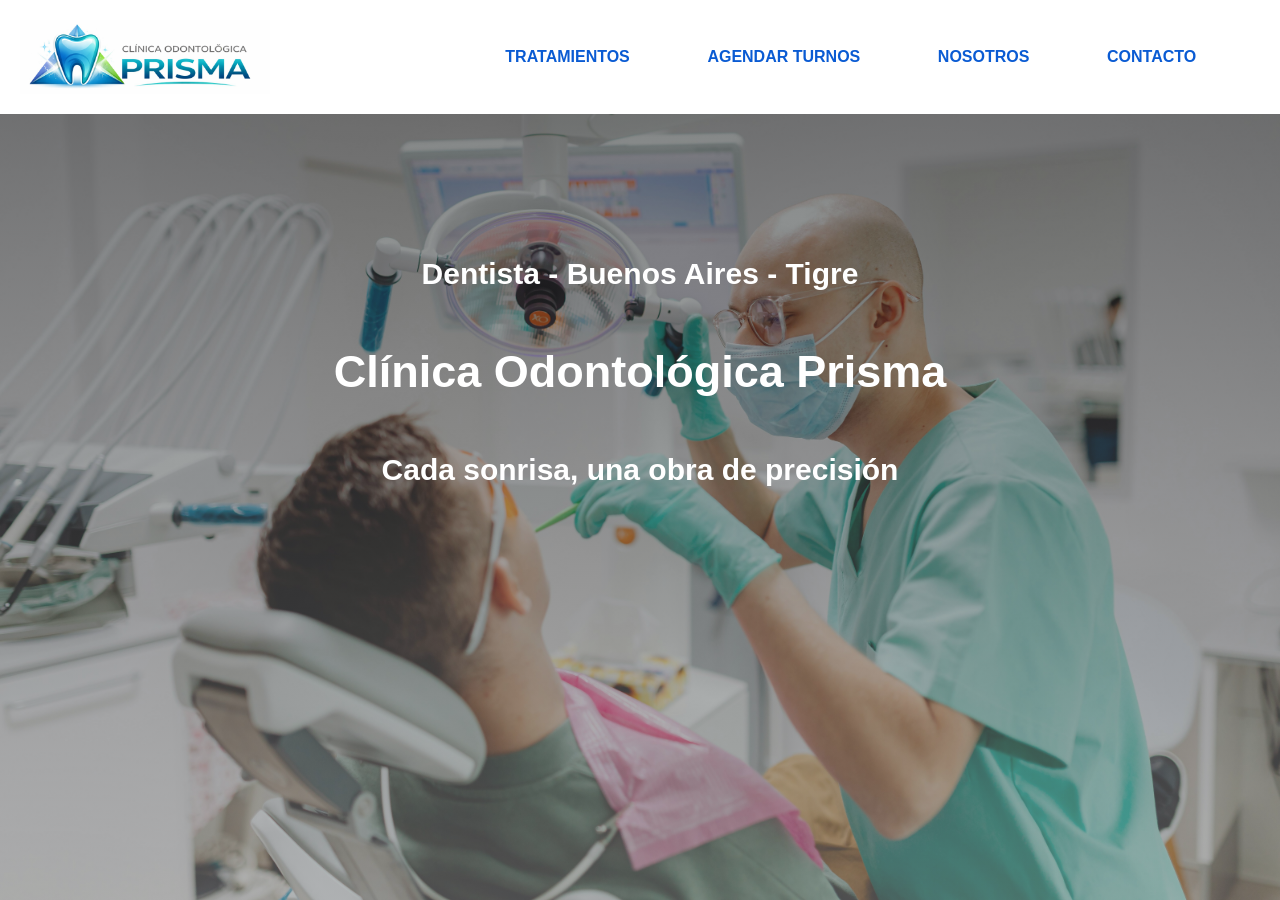
<file: Código y Despliegue/Versiones/Prisma Versión 1.1/index.html>
<!DOCTYPE html>
<html lang="es">

<head>
    <meta charset="UTF-8">
    <meta name="viewport" content="width=device-width, initial-scale=1.0">
    <title>Clínica Prisma</title>

    <!-- CSS -->
    <link rel="stylesheet" href="css/styles.css">
</head>
    <header class="header">
        <nav class="barra_superior">
             <img class="logo" src="img/prisma.png" width="250" onclick="window.location.href='index.html'">

            <div class="botones">
    <a href="tratamientos.html" class="button-48">
        <span class="text">Tratamientos</span>
    </a>
    <a href="agenda.html" class="button-48">
        <span class="text">Agendar Turnos</span>
    </a>
    <a href="nosotros.html" class="button-48">
        <span class="text">Nosotros</span>
    </a>
    <a href="contacto.html" class="button-48">
    <span class="text">Contacto</span>
</a>
</div>
        </nav>
    </header>
<body>
    <div class="texto">
        <h2>Dentista - Buenos Aires - Tigre</h2>
        <h1>Clínica Odontológica Prisma</h1>
        <h2>Cada sonrisa, una obra de precisión</h2>
    </div>
</body>

</html>
</file>
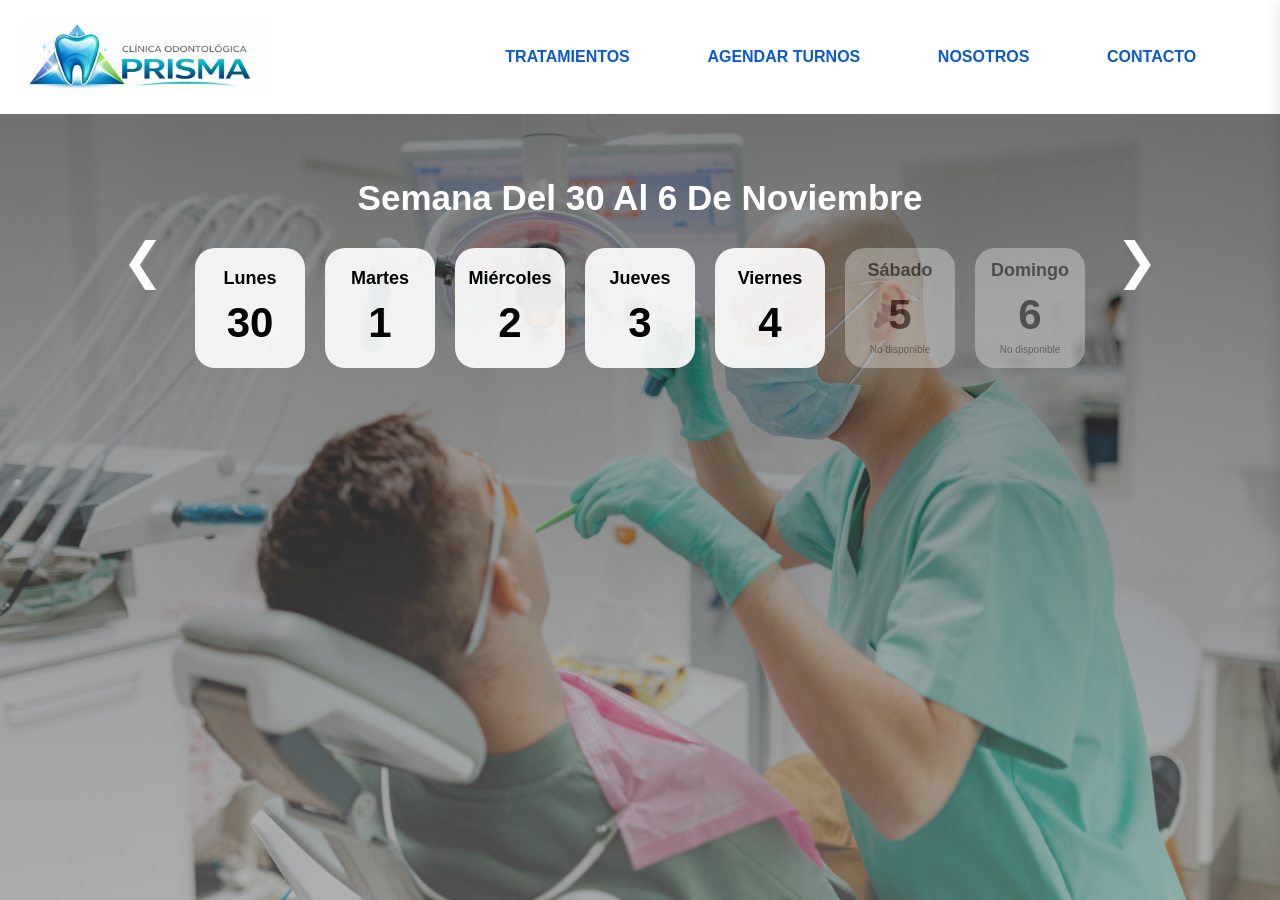
<file: Código y Despliegue/Versiones/Prisma Versión 1.1/agenda.html>
<!DOCTYPE html>
<html lang="es">

<head>
    <meta charset="UTF-8">
    <meta name="viewport" content="width=device-width, initial-scale=1.0">
    <title>Clínica Prisma</title>

    <!-- CSS -->
    <link rel="stylesheet" href="css/styles.css">
</head>
    <header class="header">
        <nav class="barra_superior">
             <img class="logo" src="img/prisma.png" width="250" onclick="window.location.href='index.html'">

            <div class="botones">
    <a href="tratamientos.html" class="button-48">
        <span class="text">Tratamientos</span>
    </a>
    <a href="agenda.html" class="button-48">
        <span class="text">Agendar Turnos</span>
    </a>
    <a href="nosotros.html" class="button-48">
        <span class="text">Nosotros</span>
    </a>
    <a href="contacto.html" class="button-48">
    <span class="text">Contacto</span>
</a>
</div>
        </nav>
    </header>
<body>
<div class="turnos-container">

    <button class="flecha" id="anterior">
        &#10094;
    </button>
    <div class="contenido-turnos">
        <h1 id="rango-semana"></h1>
        <div class="dias" id="dias-container"></div>
    </div>
    <button class="flecha" id="siguiente">
        &#10095;
    </button>
</div>
<div id="sidebar-turnos" class="sidebar">
    
    <h2>Reservar turno</h2>

    <p id="fecha-seleccionada"></p>

<label>Horario</label>

<div id="horarios-container" class="horarios-container">
    <button class="horario-btn" data-hora="10:30">10:30</button>
    <button class="horario-btn" data-hora="12:00">12:00</button>
    <button class="horario-btn" data-hora="13:30">13:30</button>
    <button class="horario-btn" data-hora="15:00">15:00</button>
    <button class="horario-btn" data-hora="16:30">16:30</button>
    <button class="horario-btn" data-hora="18:00">18:00</button>
</div>

    <label>Nombre</label>
    <input id="nombre" type="text" placeholder="Ingresá tu nombre">

    <label>Apellido</label>
    <input id="apellido" type="text" placeholder="Ingresá tu apellido">

    <label>Celular</label>
    <input id="celular" type="text" placeholder="Ej: 11 1234 5678">

    <label>Correo</label>
    <input id="correo" type="email" placeholder="ejemplo@mail.com">

    <button id="confirmar-turno">Confirmar turno</button>

    <button id="cerrar-sidebar">Cerrar</button>

</div>
</body>
<script src="js/turnos.js"></script>
</html>
</file>
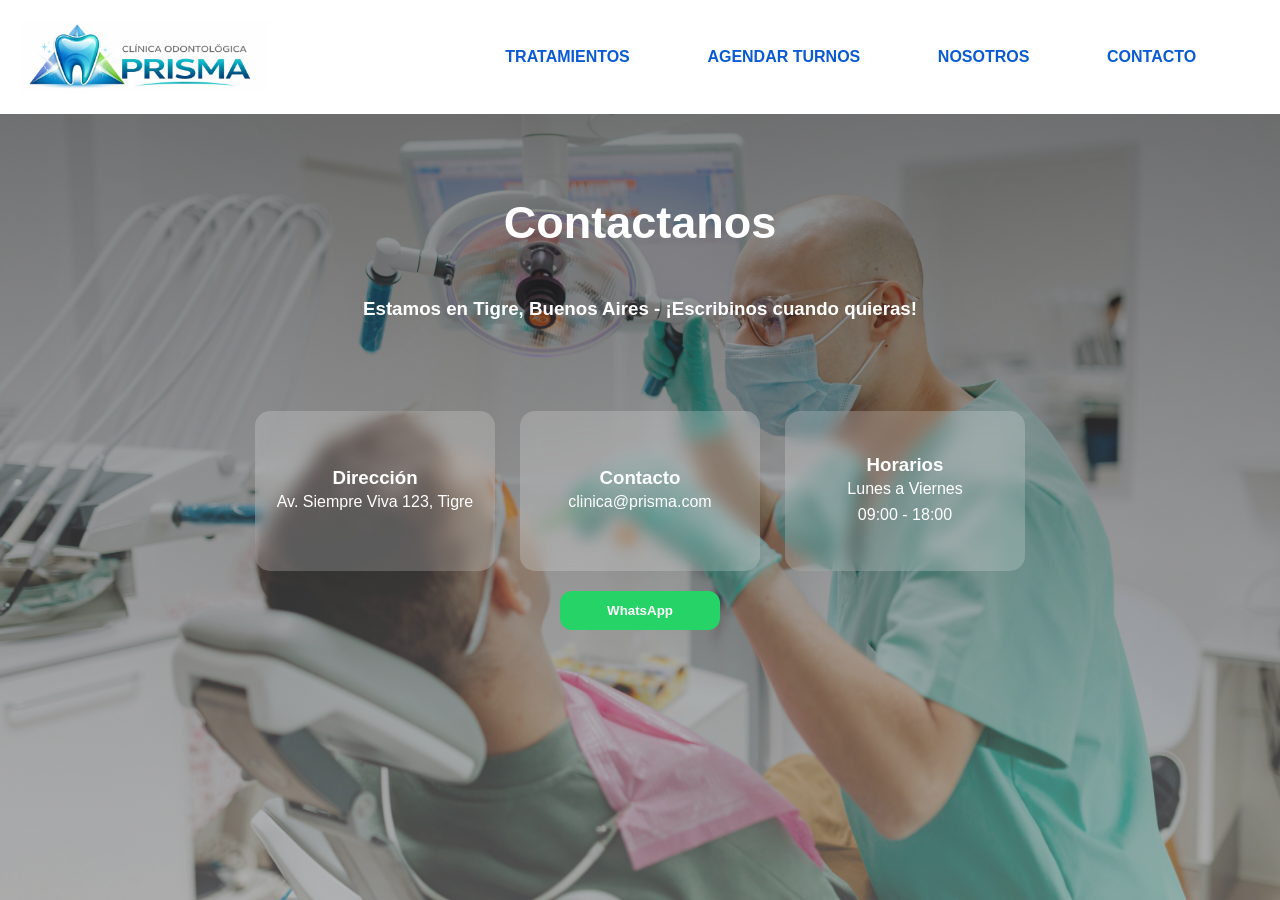
<file: Código y Despliegue/Versiones/Prisma Versión 1.1/contacto.html>
<!DOCTYPE html>
<html lang="es">

<head>
    <meta charset="UTF-8">
    <meta name="viewport" content="width=device-width, initial-scale=1.0">
    <title>Clínica Prisma</title>

    <!-- CSS -->
    <link rel="stylesheet" href="css/styles.css">
</head>
    <header class="header">
        <nav class="barra_superior">
            <img class="logo" src="img/prisma.png" width="250" onclick="window.location.href='index.html'">

            <div class="botones">
    <a href="tratamientos.html" class="button-48">
        <span class="text">Tratamientos</span>
    </a>
    <a href="agenda.html" class="button-48">
        <span class="text">Agendar Turnos</span>
    </a>
    <a href="nosotros.html" class="button-48">
        <span class="text">Nosotros</span>
    </a>
    <a href="contacto.html" class="button-48">
    <span class="text">Contacto</span>
</a>
</div>
        </nav>
    </header>
<body>
    <div class="texto">
        <h1>Contactanos</h1>
        <h3>Estamos en Tigre, Buenos Aires - ¡Escribinos cuando quieras!</h3>
    </div>
    <div class="contacto">

    <div class="card">
        <h3>Dirección</h3>
        <p>Av. Siempre Viva 123, Tigre</p>
    </div>

    <div class="card">
        <h3>Contacto</h3>
        <p>clinica@prisma.com</p>
    </div>

    <div class="card">
        <h3>Horarios</h3>
        <p>Lunes a Viernes</p>
        <p>09:00 - 18:00</p>
    </div>

</div>

<div class="whatsapp-container">
    <button class="whatsapp">WhatsApp</button>
</div>
</body>

</html>
</file>
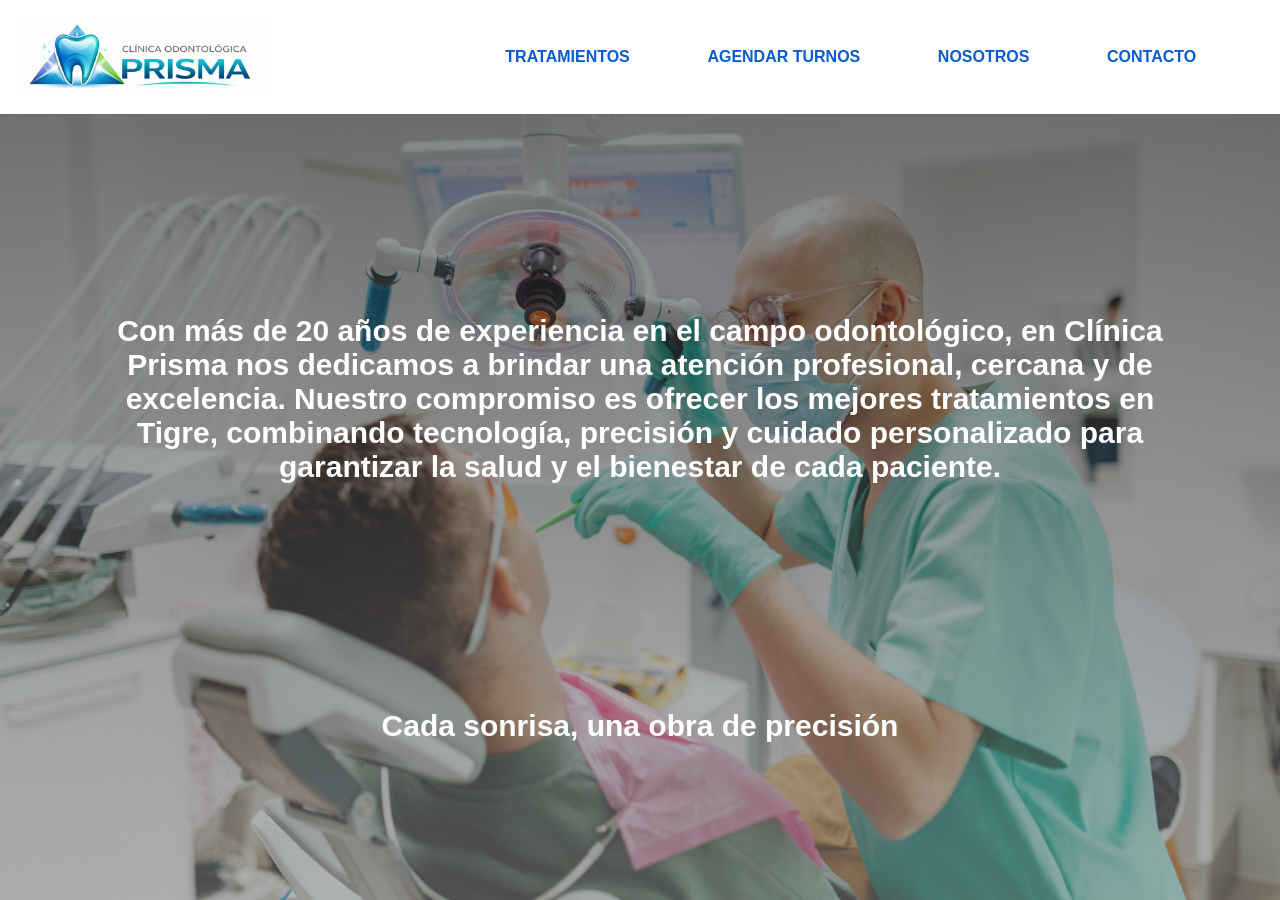
<file: Código y Despliegue/Versiones/Prisma Versión 1.1/nosotros.html>
<!DOCTYPE html>
<html lang="es">

<head>
    <meta charset="UTF-8">
    <meta name="viewport" content="width=device-width, initial-scale=1.0">
    <title>Clínica Prisma</title>

    <!-- CSS -->
    <link rel="stylesheet" href="css/styles.css">
</head>
    <header class="header">
        <nav class="barra_superior">
             <img class="logo" src="img/prisma.png" width="250" onclick="window.location.href='index.html'">

            <div class="botones">
    <a href="tratamientos.html" class="button-48">
        <span class="text">Tratamientos</span>
    </a>
    <a href="agenda.html" class="button-48">
        <span class="text">Agendar Turnos</span>
    </a>
    <a href="nosotros.html" class="button-48">
        <span class="text">Nosotros</span>
    </a>
    <a href="contacto.html" class="button-48">
    <span class="text">Contacto</span>
</a>
</div>
        </nav>
    </header>
<body>
    <div class="texto">
        <h2 id="l">Con más de 20 años de experiencia en el campo odontológico,
            en Clínica Prisma nos dedicamos a brindar una atención profesional, 
            cercana y de excelencia. Nuestro compromiso es ofrecer los mejores tratamientos en Tigre, 
            combinando tecnología, precisión y cuidado personalizado para garantizar la salud y el bienestar de cada paciente.</h1>
        <h2>Cada sonrisa, una obra de precisión</h2>
    </div>
</body>

</html>
</file>
<file: Código y Despliegue/Versiones/Prisma Versión 1.1/css/styles.css>
header{
    background-color: white;
    padding: 20px 20px;
    color: black;
}
.logo{
    cursor: pointer;
}

.barra_superior {
    display: flex;
    align-items: center;
    justify-content: space-between;
}
#l{/*Lema*/
    max-width: 1100px;
    width: 90%;
    margin-left:auto;
    margin-right: auto; 
    margin-top: 200px;
    margin-bottom: 200px;
}
.botones{
    display: flex;
    align-items: center;
    gap: 20px;
    padding-right: 35px;
}

body {
    margin: 0;
    height: 70vh;
    display: flex;
    flex-direction: column;
    font-family: "Poppins", sans-serif;
    background-image: linear-gradient(rgba(0, 0, 0, 0.5), rgba(145, 145, 145, 0.5)), url("../img/fondo.jpg");
    background-size: cover;
    background-position: center;
    background-repeat: no-repeat;
    background-attachment: fixed;
    text-align: center;
}
.texto{
    flex: 1;
    font-family: "Poppins", sans-serif;
    color: white;
    display: flex;
    flex-direction: column;
    justify-content: center; 
    align-items: center;     
    text-align: center;
}
.texto h2{
    font-size: 30px;
}

.texto h1{
    font-size: 45px;
}

.button-48 {
    appearance: none;
    background-color: #FFFFFF;
    border-width: 0;
    box-sizing: border-box;
    color: #0a5bd3;
    cursor: pointer;
    display: inline-block;
    font-family: Clarkson, Helvetica, sans-serif;
    font-size: 16px;
    font-weight: 800;
    line-height: 1em;
    margin: 0;
    outline: 0;
    padding: 1em 1.8em;
    position: relative;
    text-align: center;
    text-decoration: none;
    text-transform: uppercase;
    transition: opacity 300ms cubic-bezier(.694, 0, 0.335, 1),
                background-color 100ms cubic-bezier(.694, 0, 0.335, 1),
                color 100ms cubic-bezier(.694, 0, 0.335, 1);
    user-select: none;
    touch-action: manipulation;
    white-space: nowrap;
}

.button-48:before {
    content: "";
    position: absolute;
    top: 0;
    left: 0;
    width: 100%;
    height: 100%;
    background-color: #EBEBEB;
    clip-path: polygon(-1% 0, 0 0, -25% 100%, -1% 100%);
    transition: clip-path .5s cubic-bezier(.165, 0.84, 0.44, 1);
}

.button-48:hover:before {
    clip-path: polygon(0 0, 101% 0, 101% 101%, 0 101%);
}

.button-48 span {
    position: relative;
    z-index: 1;
}

.contacto{
    display: flex;
    justify-content: center;
    align-items: stretch; 
    gap: 25px;
    margin-top: 20px;
}

.card{/*Cuadros de información*/
    width: 240px;
    height: 160px;

    background: rgba(255, 255, 255, 0.20);
    backdrop-filter: blur(8px);
    -webkit-backdrop-filter: blur(8px);

    border-radius: 15px;
    color: white;

    display: flex;
    flex-direction: column;

    justify-content: center;
    align-items: center;
    text-align: center;

    padding: 0; 
}

.card h3{
    margin: 0;
}

.card p{
    margin: 4px 0;
}
.whatsapp-container{
    display: flex;
    justify-content: center;
    margin-top: 20px;
}

.whatsapp{
    width: 160px;
    padding: 12px 15px;

    border: none;
    border-radius: 12px;

    background-color: #25D366;
    color: white;

    font-weight: bold;
    font-family: "Poppins", sans-serif;

    cursor: pointer;
    transition: 0.3s;
}

.whatsapp:hover{
    background-color: #1ebe5d;
    transform: scale(1.05);
}

/*carrusel*/
.turnos-container{
    display: flex;
    align-items: center;
    justify-content: center;
    gap: 25px;
    margin-top: 40px;
}

.contenido-turnos{
    display: flex;
    flex-direction: column;
    align-items: center;
}

#rango-semana{
    color: white;
    font-size: 35px;
    margin-bottom: 30px;
}

.dias{
    display: flex;
    gap: 20px;
    flex-wrap: wrap;
    justify-content: center;
}

.dia-card{
    width: 110px;
    height: 120px;

    background: rgba(255,255,255,0.90);

    border-radius: 20px;

    display: flex;
    flex-direction: column;
    justify-content: center;
    align-items: center;

    cursor: pointer;

    transition: 0.3s;
}

.dia-card{
    transition: all 0.25s ease;
}

.dia-card:not(.no-disponible):hover{
    transform: scale(1.05);
}

.dia-card h3{
    margin: 0;
    font-size: 18px;
}

.dia-card h2{
    margin: 10px 0 0 0;
    font-size: 42px;
}

/* Día seleccionado */
.activo{
    background-color: #0a5bd3;
    color: rgb(0, 0, 0);
    transform: scale(1.08);
    box-shadow: 0 8px 20px rgba(10, 91, 211, 0.4);
}

/* Sábados y domingos */
.no-disponible{
    opacity: 0.35;
    cursor: not-allowed;
    pointer-events: none;
    filter: grayscale(100%);
}

.dia-card.libre{
    background: rgba(255,255,255,0.90);
}

.dia-card.medio{
    background: #fff3a0;
}

.dia-card.critico{
    background: #ff8a8a;
}

.dia-card.lleno{
    opacity: 0.35;
    pointer-events: none;
    filter: grayscale(100%);
}

.no-disponible::after{
    content: "No disponible";
    font-size: 10px;
    margin-top: 5px;
    color: #333;
}

/* Flechas */
.flecha{
    background: none;
    border: none;

    color: white;
    font-size: 50px;

    cursor: pointer;

    transition: 0.3s;
}

.flecha:hover{
    transform: scale(1.2);
}
/*sidebar*/
.sidebar{
    position: fixed;
    right: -400px;
    top: 0;
    width: 350px;
    height: 100vh;
    background: white;
    padding: 20px;
    box-shadow: -5px 0 20px rgba(0,0,0,0.2);
    transition: 0.3s;
    display: flex;
    flex-direction: column;
    gap: 10px;

    z-index: 9999; /* 🔥 esto arregla todo */
}

.sidebar.activo{
    right: 0;
}

.sidebar input,
.sidebar select{
    padding: 8px;
    border-radius: 8px;
    border: 1px solid #ccc;
}

#confirmar-turno{
    margin-top: 15px;
    padding: 12px;
    background: #0a5bd3;
    color: white;
    border: none;
    border-radius: 10px;
    cursor: pointer;
    transition: 0.2s;
}

#confirmar-turno:hover{
    transform: scale(1.03);
    box-shadow: 0 6px 15px rgba(10, 91, 211, 0.3);
}

#cerrar-sidebar{
    margin-top: 10px;
    padding: 10px;
    background: transparent;
    border: 1px solid #ccc;
    border-radius: 10px;
    cursor: pointer;
    transition: 0.2s;
}

#cerrar-sidebar:hover{
    background: #f2f2f2;
}

.horarios-container{
    display: grid;
    grid-template-columns: repeat(3, 1fr);
    gap: 10px;
}

.horario-btn{
    padding: 10px;
    border-radius: 10px;
    border: 1px solid #ccc;
    cursor: pointer;
    background: white;
    transition: 0.2s;
}

.horario-btn.libre{
    background: rgb(68, 95, 253);
}

.horario-btn.medio{
    background: #fff3a0;
}

.horario-btn.critico{
    background: #ff8a8a;
}

.horario-btn.lleno{
    opacity: 0.4;
    pointer-events: none;
    background: #d9d9d9;
}

.horario-btn:hover{
    transform: scale(1.05);
}

.horario-btn.activo{
    background: #0a5bd3 !important;
    color: white !important;
    border-color: #0a5bd3 !important;

    transform: scale(1.12) !important;
    box-shadow: 0 10px 20px rgba(10, 91, 211, 0.45);

    z-index: 5;
    position: relative;
}

.dia-card,
.horario-btn{
    user-select: none;
}

.horario-btn.libre,
.horario-btn.medio,
.horario-btn.critico{
    transition: all 0.2s ease;
}
</file>
